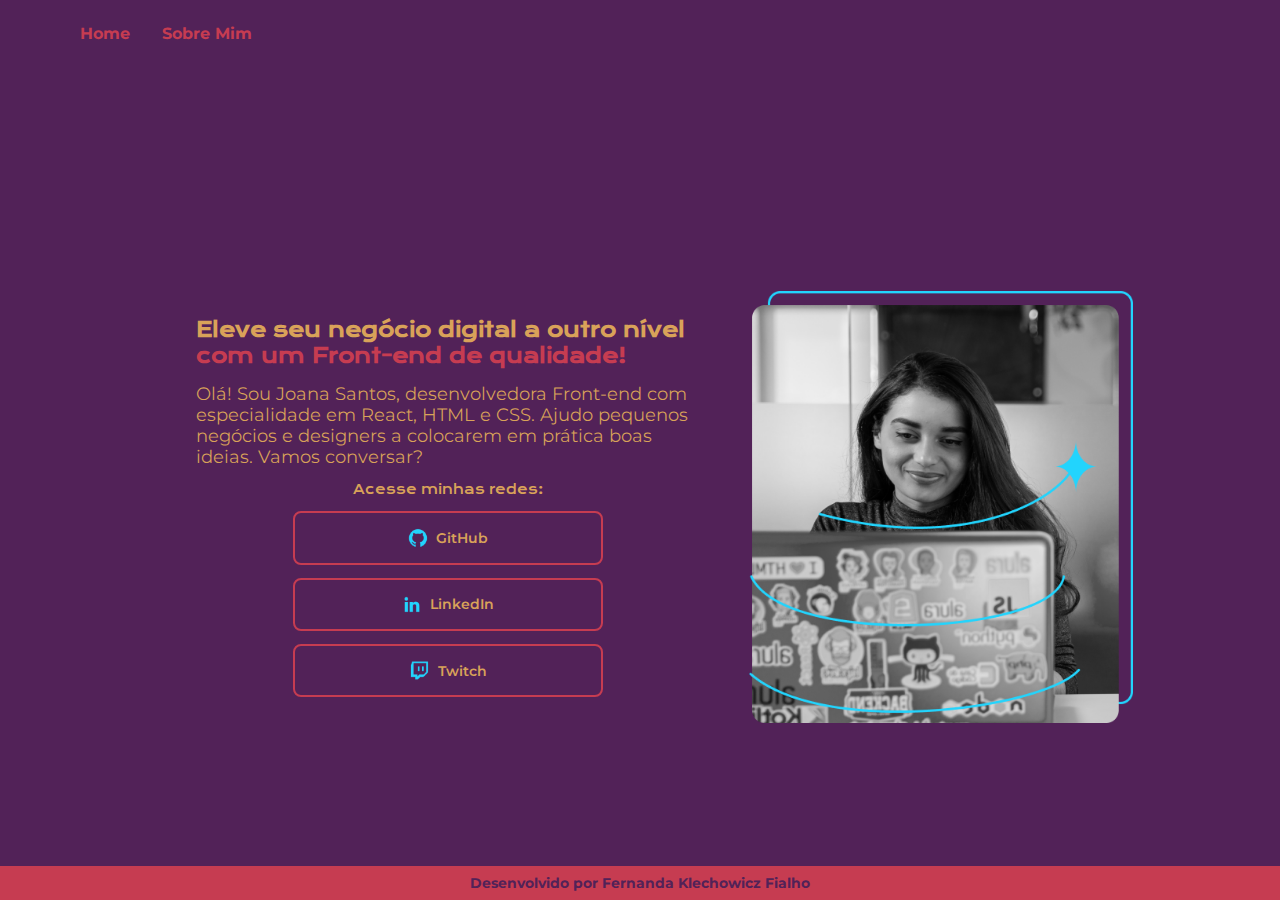
<file: index.html>
<!DOCTYPE html>
<html lang="pt_br">
<head>   
    <meta charset="UTF-8">
    <meta name="viewport" content="width=device-width, initial-scale=1.0">
    <link rel="stylesheet" type="text/css" href="/style.css" media="screen" />
    <title>Joana Santos | Portfolio</title>
</head>
<body>
    <header>
        <nav class="main-nav">
            <a class="nav__link" href="/index.html">Home</a>
            <a class="nav__link" href="/pages/about.html">Sobre Mim</a>
        </nav>
    </header>
    <main>
        <div class="presentation">
            <section class="presentation__info">
                <h1 class="presentation__title">Eleve seu negócio digital a outro nível <strong class="blue-text">com um Front-end de qualidade!</strong></h1>
                <p class="presentation__desc">Olá! Sou Joana Santos, desenvolvedora Front-end com especialidade em React, HTML e CSS. Ajudo pequenos negócios e designers a colocarem em prática boas ideias. Vamos conversar?</p>
                <div class="presentation__linker">
                     <p class="presentation__p">Acesse minhas redes:</p>
                     <a class="linker" href=""><img class="linker__img" src="./assets/Logo Github.png" alt="">GitHub</a> 
                     <a class="linker" href=""><img class="linker__img" src="./assets/Logo linkedin.png" alt="">LinkedIn</a>
                     <a class="linker" href=""><img class="linker__img" src="./assets/Logo Twitch.png" alt="">Twitch</a> 
                </div>  
            </section>
            <img class="presentation__image" src="assets/joana.png" alt="Imagem da Joana programando.">
        </div>
    </main>
    <footer>
        <p class="footer__text">Desenvolvido por Fernanda Klechowicz Fialho</p>
    </footer>
</body>
</html>
</file>
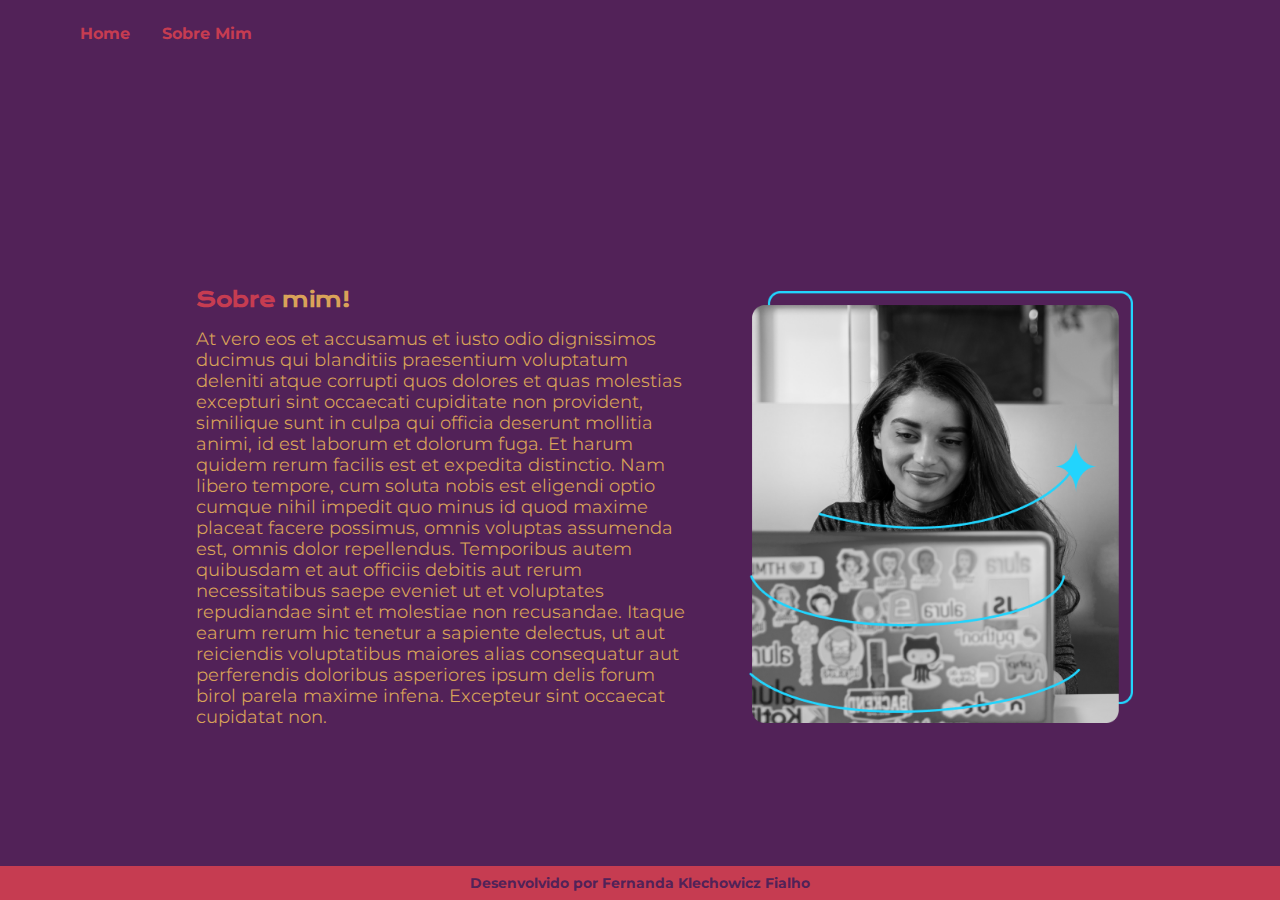
<file: pages/about.html>
<!DOCTYPE html>
<html lang="pt_br">
<head>
    <meta charset="UTF-8">
    <meta name="viewport" content="width=device-width, initial-scale=1.0">
    <link rel="stylesheet" type="text/css" href="/style.css" media="screen" />
    <title>Sobre Mim | Joana Santos</title>
</head>
<body>
    <header>
        <nav class="main-nav">
            <a class="nav__link" href="/index.html">Home</a>
            <a class="nav__link" href="/pages/about.html">Sobre Mim</a>
        </nav>
    </header>
    <main>
        <div class="presentation">
            <section class="presentation__info">
                <h1 class="presentation__title"><strong class="blue-text">Sobre</strong> mim!</h1>
                <p class="presentation__desc">At vero eos et accusamus et iusto odio dignissimos ducimus qui blanditiis praesentium voluptatum deleniti atque corrupti quos dolores et quas molestias excepturi sint occaecati cupiditate non provident, similique sunt in culpa qui officia deserunt mollitia animi, id est laborum et dolorum fuga.

                    Et harum quidem rerum facilis est et expedita distinctio. Nam libero tempore, cum soluta nobis est eligendi optio cumque nihil impedit quo minus id quod maxime placeat facere possimus, omnis voluptas assumenda est, omnis dolor repellendus. Temporibus autem quibusdam et aut officiis debitis aut rerum necessitatibus saepe eveniet ut et voluptates repudiandae sint et molestiae non recusandae. Itaque earum rerum hic tenetur a sapiente delectus, ut aut reiciendis voluptatibus maiores alias consequatur aut perferendis doloribus asperiores ipsum delis forum birol parela maxime infena. Excepteur sint occaecat cupidatat non.
                </p>
            </section>
            <img class="presentation__image" src="../assets/joana.png" alt="Imagem da Joana programando.">
        </div>
    </main>
    <footer>
        <p class="footer__text">Desenvolvido por Fernanda Klechowicz Fialho</p>
    </footer>
</body>
</html>
</file>
<file: style.css>
@import url('https://fonts.googleapis.com/css2?family=Krona+One&family=Montserrat:ital,wght@0,100..900;1,100..900&display=swap');

:root{
    --main-color:#C63C51;
    --sec-color:#d9a259;
    --terc-color: #522258;

    --sec-font:'Krona One', sans-serif;
    --main-font: 'Montserrat', sans-serif;
}

* {
    margin: 0;
    padding: 0;
}

body {
    height: 100vh;
    background-color: var(--terc-color);
    box-sizing: border-box;
    display: flex;
    align-items: center;
    flex-direction: column;
}

main{   
    display: flex;
    flex: 1;
    justify-content: center;
}

header{
    width: 100%;
    height: 20%;
}

.main-nav{
    display: flex;
    flex-direction: row;
    box-sizing: border-box;
    padding: 1.5rem 5rem;
    align-items: flex-start;    
    gap: 2rem;
}

.nav__link{
    font-family: var(--main-font);
    font-weight: 700;
    font-style: bold;
    text-decoration: none;
    color: var(--main-color);
}

.presentation {
    display: flex;
    align-items: center;
    justify-content: space-between;
    margin-bottom: 2rem;
 }

.presentation__info{
    max-width: 47vw;
    margin: 0 5%;
    display: flex;
    flex-direction: column;
    gap: 0.9rem;
 }

.presentation__title {
    color: var(--sec-color);
    font-size: 1.25rem;
    font-family: var(--sec-font);
}

.presentation__desc {
    font-family: var(--main-font);
    font-weight: 370;
    color: var(--sec-color);
    font-size: 1.1rem;
}

.presentation__p{
    color: var(--sec-color);
    font-size: 0.8rem;
    font-family: var(--sec-font);
}

.presentation__image {
    max-width: 30vw;
}

.presentation__linker{
    display: flex;
    justify-content: space-between;
    flex-direction: column;
    align-items: center;
    gap: 0.8rem;
}

.blue-text {
    color: var(--main-color);
}

.montserrat-normal{
    font-family: var(--main-font);
    font-weight: 200;
    font-style: normal;
}

.linker {
    font-family: var(--main-font);
    font-weight: 600;
    font-style: bold;
    font-size: 0.9rem;
    text-decoration: none;
    color: var(--sec-color);
    border: 2px solid var(--main-color);
    border-radius: 0.5rem;
    padding: 0.9rem 0.1rem;
    background-color: var(--terc-color);
    width: 60%;
    display: flex;
    justify-content: center; 
    gap: 0.5rem;
    align-items: center; 
    text-align: center; 
}

.linker:hover{
    color: var(--main-color);
    background-color: #74326a;
}

.linker__img {
    max-width: 1.3rem;
}

footer{
    width: 100%;
    background-color: var(--main-color);
    display: flex;
    justify-content: center;
    align-items: center;
}

.footer__text{
    font-family: var(--main-font);
    font-weight: 700;
    font-size: 0.9rem;
    color: var(--terc-color);
    padding: 0.5rem;
}

@media (max-width: 1100px) {

    .nav__link{
        border: 0.15rem solid var(--main-color);
        border-radius: 0.5rem;
        padding: 0.9rem 0.9rem;
        align-items: center;
        justify-content: center;
    }

    .main-nav{
        justify-content: center;
        gap: 0.4rem;
    }

    .presentation{
        flex-direction: column-reverse;
    }

    .presentation__info{
        max-width: 85vw;
        gap: 1rem;
    }

    .presentation__image{
        margin-bottom: 1.5rem;
        max-width: 60vw;
    }
}
</file>
